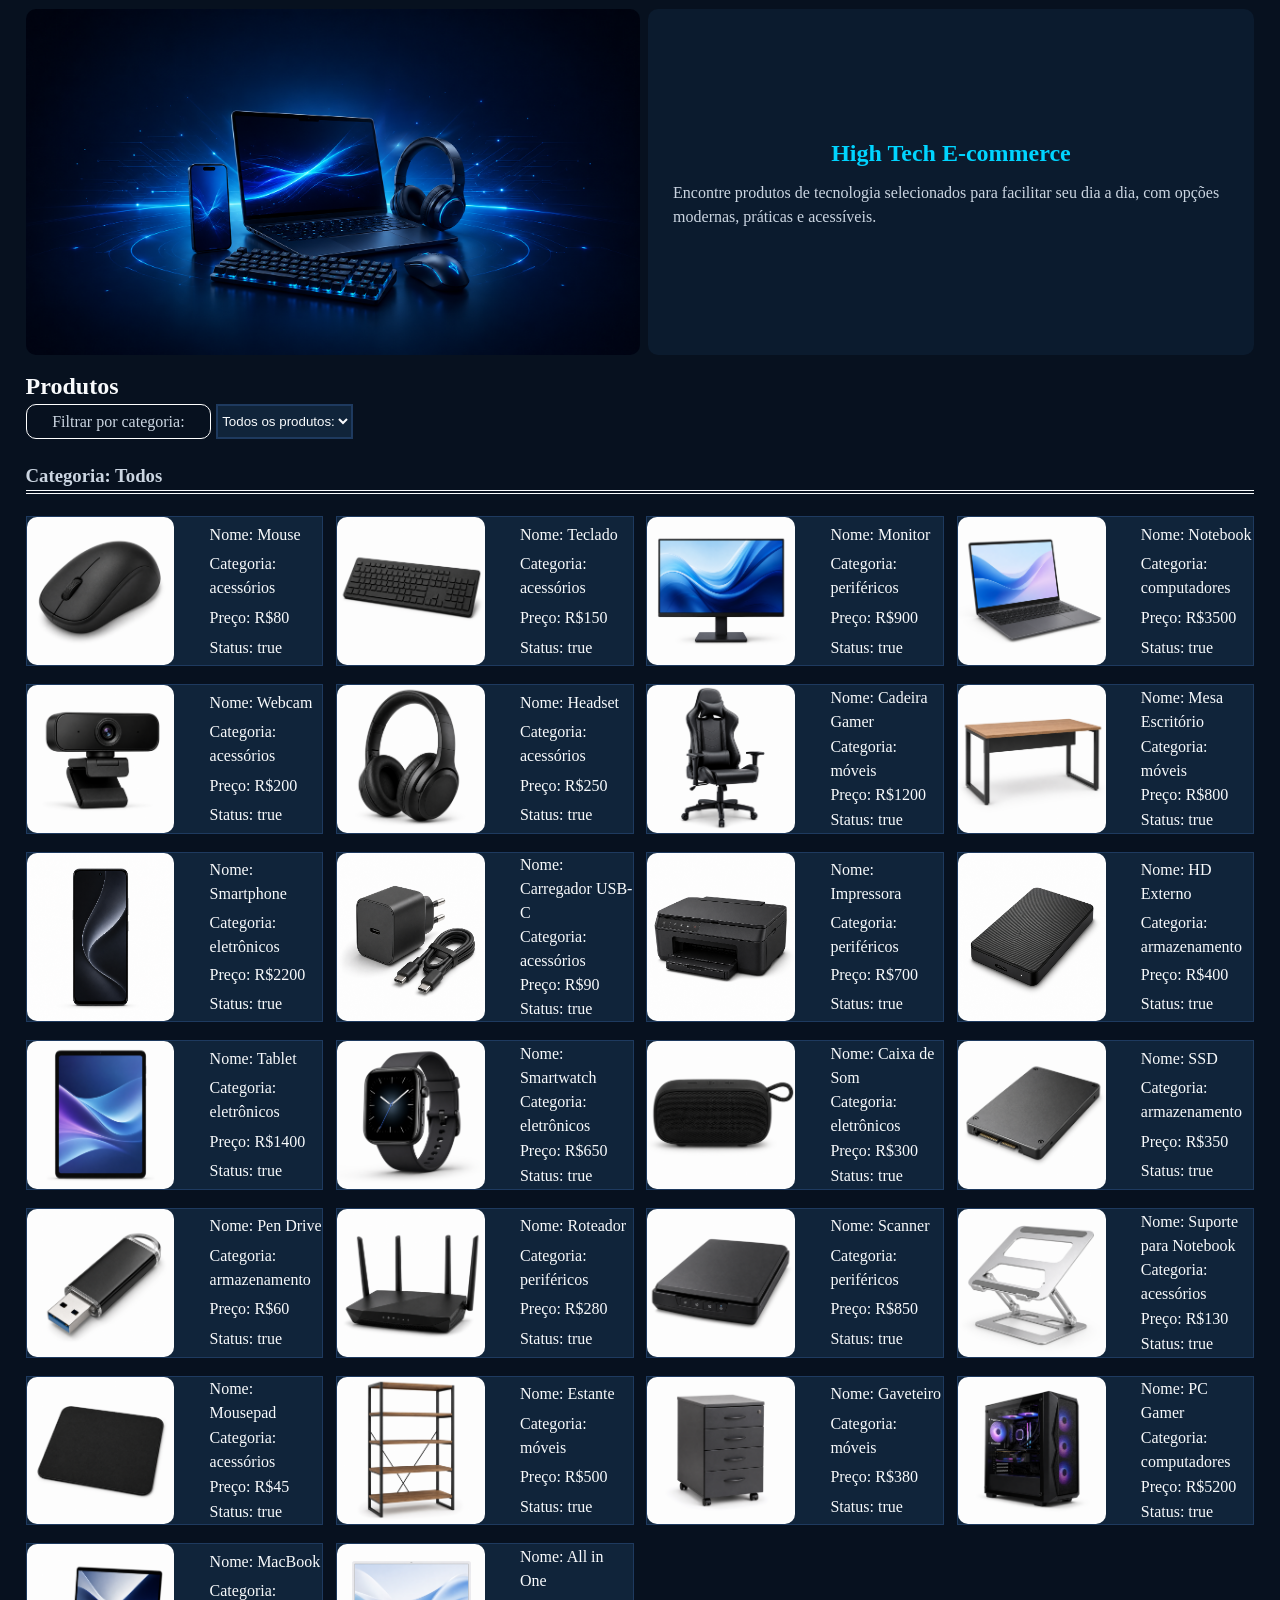
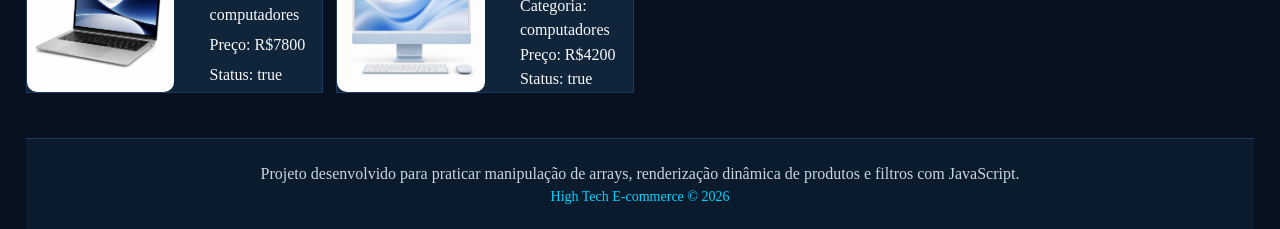
<file: 1. product-catalog-dom/index.html>
<!DOCTYPE html>
<html lang="pt-BR">
<head>
    <meta charset="UTF-8">
    <meta name="viewport" content="width=device-width, initial-scale=1.0">
    <title>Product Catalog</title>
    <script src="script.js" defer></script>
    <link rel="stylesheet" href="style.css">
</head>
<body>
    <main>
        <header>
            <img src="assets/imagens/backgrounds/mainHeaderFigure.png" alt="Banner apresentativo da página de venda de produtos de tecnologia.">
            <section>
                <h1>High Tech E-commerce</h1>
                <p>Encontre produtos de tecnologia selecionados para facilitar seu dia a dia, com opções modernas, práticas e acessíveis.</p>
            </section>
        </header>

        <article>
            <h2>Produtos</h2>
            <section>
                <div id="select_div">
                    <label for="categoriaFiltro">Filtrar por categoria:</label>
                    <select id="categoriaFiltro">
                        <option value="todos">Todos os produtos:</option>
                        <option value="acessórios">Acessórios:</option>
                        <option value="computadores">Computadores</option>
                        <option value="periféricos">Periféricos</option>
                        <option value="móveis">Móveis</option>
                        <option value="eletrônicos">Eletrônicos</option>
                        <option value="armazenamento">Armazenamento</option>
                    </select>
                </div>
                <h3>Categoria: <span id="categoriaExibir"></span></h3>
                <div id="exibicaoItems">
                </div>
            </section>
        </article>
        <footer class="footer">
            <p>Projeto desenvolvido para praticar manipulação de arrays, renderização dinâmica de produtos e filtros com JavaScript.</p>

            <p class="footer__copy"> High Tech E-commerce &copy; 2026</p>
        </footer>
    </main>
</body>
</html>
</file>
<file: 1. product-catalog-dom/style.css>
:root {
  --color-bg-main: #07111f;
  --color-bg-section: #0b1b2e;
  --color-bg-card: #10243a;

  --color-primary: #00d4ff;

  --color-text-main: #f8fafc;
  --color-text-muted: #cbd5e1;
  --color-border: #1e3a5f;

  --border-radius-patter: 10px;
}

html 
	{
   		scroll-behavior: smooth;
	}

*, *::before, *::after 
	{
    	box-sizing: border-box;
    	margin: 0;
    	padding: 0;
	}

body, html 
	{
    	overflow-x: clip;
		width: 100%;
		height: auto;

		
	}
body 
	{
	 	line-height: 1.5;
		font-size: 1rem;	
		color: var(--color-text-main);
		background-color: var(--color-bg-main);
	}

img, picture, video, canvas, svg 
	{
    	display: block;
    	max-width: 100%;
    	height: auto; 
	}

h1
	{
		text-align: center;
		color: var(--color-primary);
	}


p, label, h3 
	{
  		color: var(--color-text-muted);
	}	

h3
	{
		margin: 2.5vh 0 2.5vh 0;
		border-bottom: double 4px var(--color-text-main);
	}

main
	{
		padding: 1vh 2vw 0;
	}

main > header img 
	{
		width: 100%;
		height: clamp(180px, 25vh, 320px);
		object-fit: cover;
		object-position: center;
		border-radius: var(--border-radius-patter);
	}

main > header section 
	{
		margin-top: 1.25vh;
		display: flex;
		flex-direction: column;
		justify-content: space-evenly;
		align-items: center;
		gap: 7.5px;
		height: auto;
		padding: 1.5vh 2vw;
		border-radius: var(--border-radius-patter);
		background-color: var(--color-bg-section);
	}

article
	{
		margin-top: 1.5vh;
	}

select 
	{	
		height: auto;
		background-color: var(--color-bg-card);
		color: var(--color-text-main);
		border: 2.5px solid var(--color-border);
	}	

ul
	{
		list-style: none;
		display: flex;
		flex-direction: column;
		justify-content: space-evenly;
		align-items: start;
		padding-left: 2.75vw;
	}

label
	{

		text-align: center;
		padding: 0.5vh 2vw;
		border: white 1px solid;
		border-radius: var(--border-radius-patter);
	}

#select_div
	{
		display: flex;
		flex-direction: row;
		justify-content: flex-start;
		gap: 5px;
	}

#exibicaoItems
	{
		display: grid;
		grid-template-columns: repeat(1 , 1fr);
		row-gap: 2vh;
	}


		

#exibicaoItems > .divCard 
	{
  		background-color: var(--color-bg-card);
  		border: 1px solid var(--color-border);
		display: flex;
		flex-direction: row;
		justify-content: center;
	}

.divCard ul, .divCard img
	{
		width: 50%;
	} 

.imageCard
	{
		border-radius: var(--border-radius-patter);
	}

.footer {
    margin-top: 5vh;
    padding: 2.5vh 1.75vw;
    background-color: var(--color-bg-section);
    border-top: 1px solid var(--color-border);
    text-align: center;
    color: var(--color-text-muted);
}

.footer p {
    margin: 0 auto;
}

.footer__copy {
    color: var(--color-primary);
    font-size: 0.875rem;
}




@media (min-width: 600px) {

	main > header
		{
			display: flex;
			flex-direction: row;
			justify-content: space-between;
			min-height: 320px;
			height: auto;
			gap: 7.5px;
		}

	main > header img 
		{
			width: 50%;
			height: auto;
			object-fit: cover;
			object-position: center;
		}

	main > header section
		{
			margin-top: 0;
			width: 50%;
			min-height: 100%;
			justify-content: center;
			align-items: center;
			gap: 10px;
			background-color: var(--color-bg-section);
			border-radius: var(--border-radius-patter);
		}


	#exibicaoItems
	{
		display: grid;
		grid-template-columns: repeat(2 , 1fr);
		gap: 2vh 1vw;
	}

	
}

/* Tablets grandes / notebooks */
@media (min-width: 1024px)
{
	#exibicaoItems
	{
		display: grid;
		grid-template-columns: repeat(3 , 1fr);
		gap: 2vh 1vw;
	}
}

/* Desktop maior */
@media (min-width: 1280px) {
  
	#exibicaoItems 
	{
    	grid-template-columns: repeat(4, 1fr);
  	}
}
</file>
